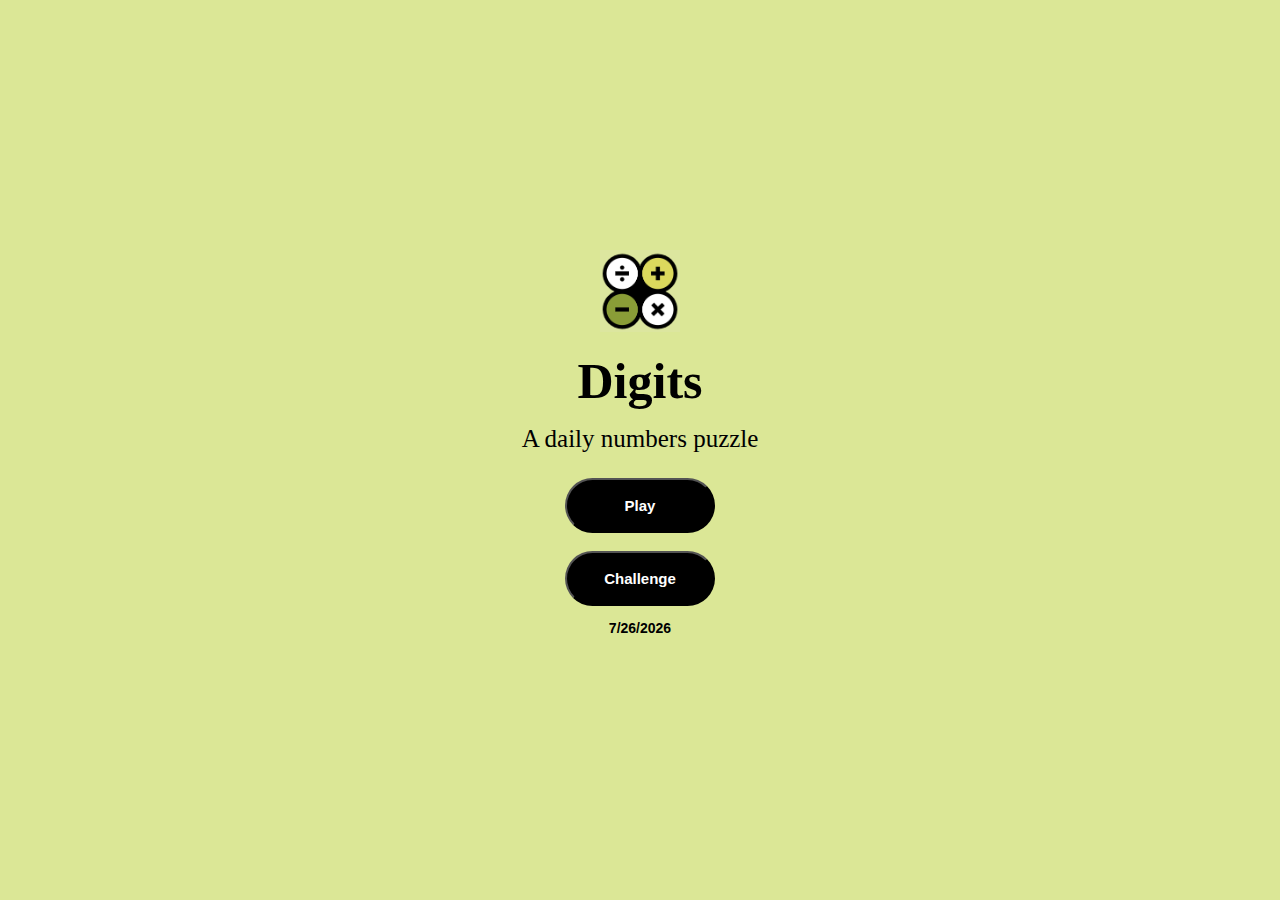
<file: index.html>
<!DOCTYPE html>
<html>

<link rel="stylesheet" href="style.css">

<head>
   <script src="https://ajax.googleapis.com/ajax/libs/jquery/3.6.4/jquery.min.js"></script>
   <script src="index.js"></script>


   <title>Digits</title>
   <link rel="icon" type="image/png" href="logo.png" />
</head>
<!-- Google tag (gtag.js) -->
<script async src="https://www.googletagmanager.com/gtag/js?id=G-F4DKLBGXQV"></script>
<script>
   window.dataLayer = window.dataLayer || [];
   function gtag() { dataLayer.push(arguments); }
   gtag('js', new Date());

   gtag('config', 'G-F4DKLBGXQV');
</script>

<body class="startScreen">
   <div class="center-screen">

      <img src="logo.png" class="logo">
      <h1 class="title"><b>Digits</b></h1>
      <p class="description">A daily numbers puzzle</p>
      <button class="play" onclick="location.href='game.html'">Play</button>
      <br>
      <button class="play" onclick="location.href='challenge.html'">Challenge</button>
      <p id="current_date"></p>
      <script>
         date = new Date();
         year = date.getFullYear();
         month = date.getMonth() + 1;
         day = date.getDate();
         document.getElementById("current_date").innerHTML = month + "/" + day + "/" + year;
      </script>
   </div>
</body>
</file>
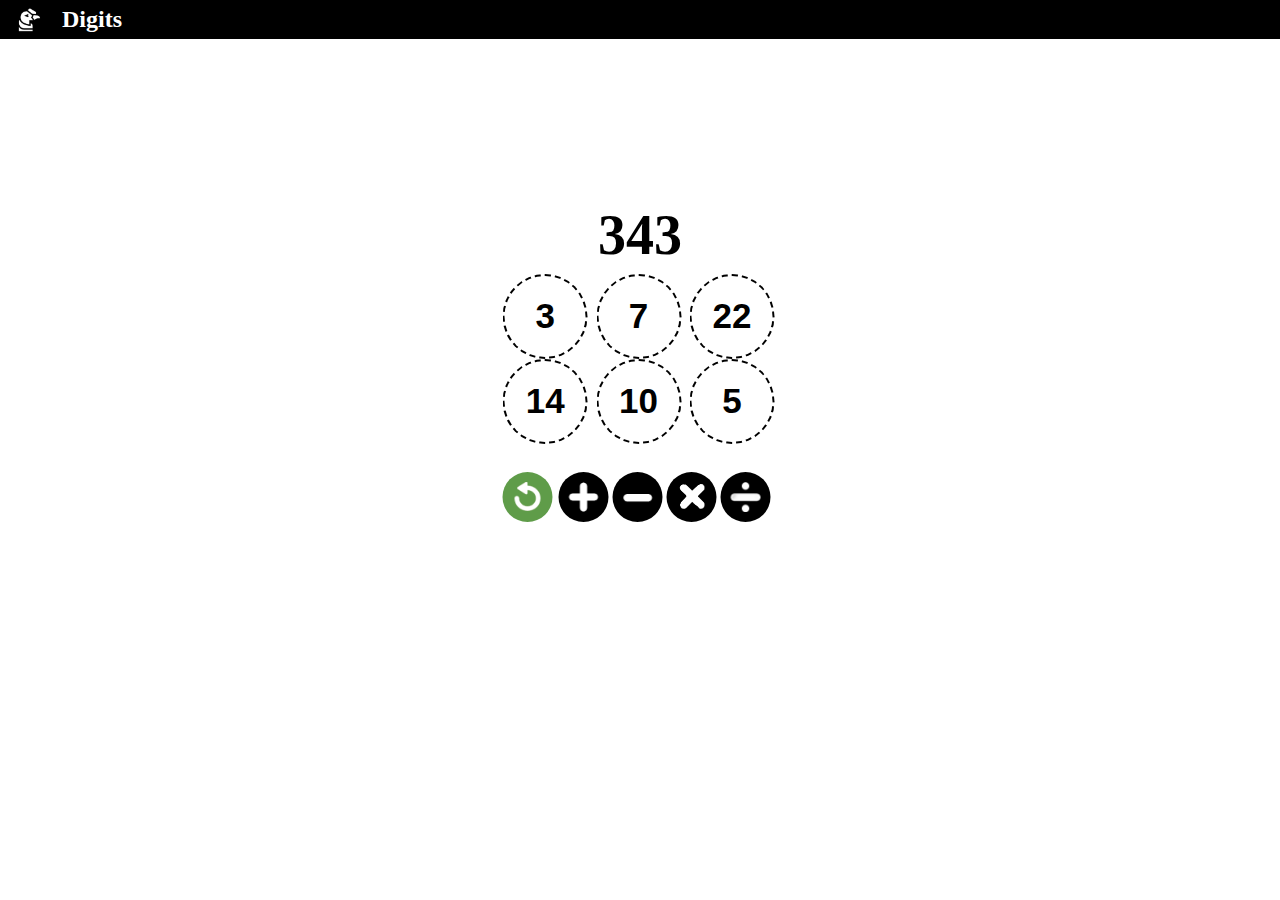
<file: challenge.html>
<!DOCTYPE html>
<html>

<link rel="stylesheet" href="style.css">

<head>
   <script src="https://ajax.googleapis.com/ajax/libs/jquery/3.6.4/jquery.min.js"></script>
   <script src="index.js"></script>
   <title>Digits</title>
   <link rel="icon" type="image/png" href="logo.png" />
</head>
<!-- Google tag (gtag.js) -->
<script async src="https://www.googletagmanager.com/gtag/js?id=G-F4DKLBGXQV"></script>
<script>
   window.dataLayer = window.dataLayer || [];
   function gtag() { dataLayer.push(arguments); }
   gtag('js', new Date());

   gtag('config', 'G-F4DKLBGXQV');
</script>

<body>

   <ul>
      <li><img class="topLogo" src="conderlogo.png"></li>
      <li><a href="index.html">Digits</a></li>
   </ul>

   <div class="playArea">
      <h1 id="targetNumber">0</h1>
      <button class="unselectedNum numButton" id="button1" onclick="changeClass(this.id);">0</button>
      <button class="unselectedNum numButton" id="button2" onclick="changeClass(this.id);"><b>2</b></button>
      <button class="unselectedNum numButton" id="button3" onclick="changeClass(this.id);"><b>6</b></button>
      <br>
      <button class="unselectedNum numButton" id="button4" onclick="changeClass(this.id);"><b>9</b></button>
      <button class="unselectedNum numButton" id="button5" onclick="changeClass(this.id);"><b>1</b></button>
      <button class="unselectedNum numButton" id="button6" onclick="changeClass(this.id);"><b>22</b></button>
      <br>
      <br>
      <button class="undoButton" id="undoButton" onclick="changeClass(this.id);"><img src="undosign.png"
            class="undoImage"></button>
      <button class="unselectedSymbol symbolButton" id="plusButton" onclick="changeClass(this.id);"><img
            src="plussign.png" class="plusImage"></button>
      <button class="unselectedSymbol symbolButton" id="minusButton" onclick="changeClass(this.id);"><img
            src="minussign.png" class="minusImage"></button>
      <button class="unselectedSymbol symbolButton" id="timesButton" onclick="changeClass(this.id);"><img
            src="timessign.png" class="timesImage"></button>
      <button class="unselectedSymbol symbolButton" id="divideButton" onclick="changeClass(this.id);"><img
            src="dividesign.png" class="divideImage"></button>
   </div>

   <script>challenge();</script>


</body>

</html>
</file>
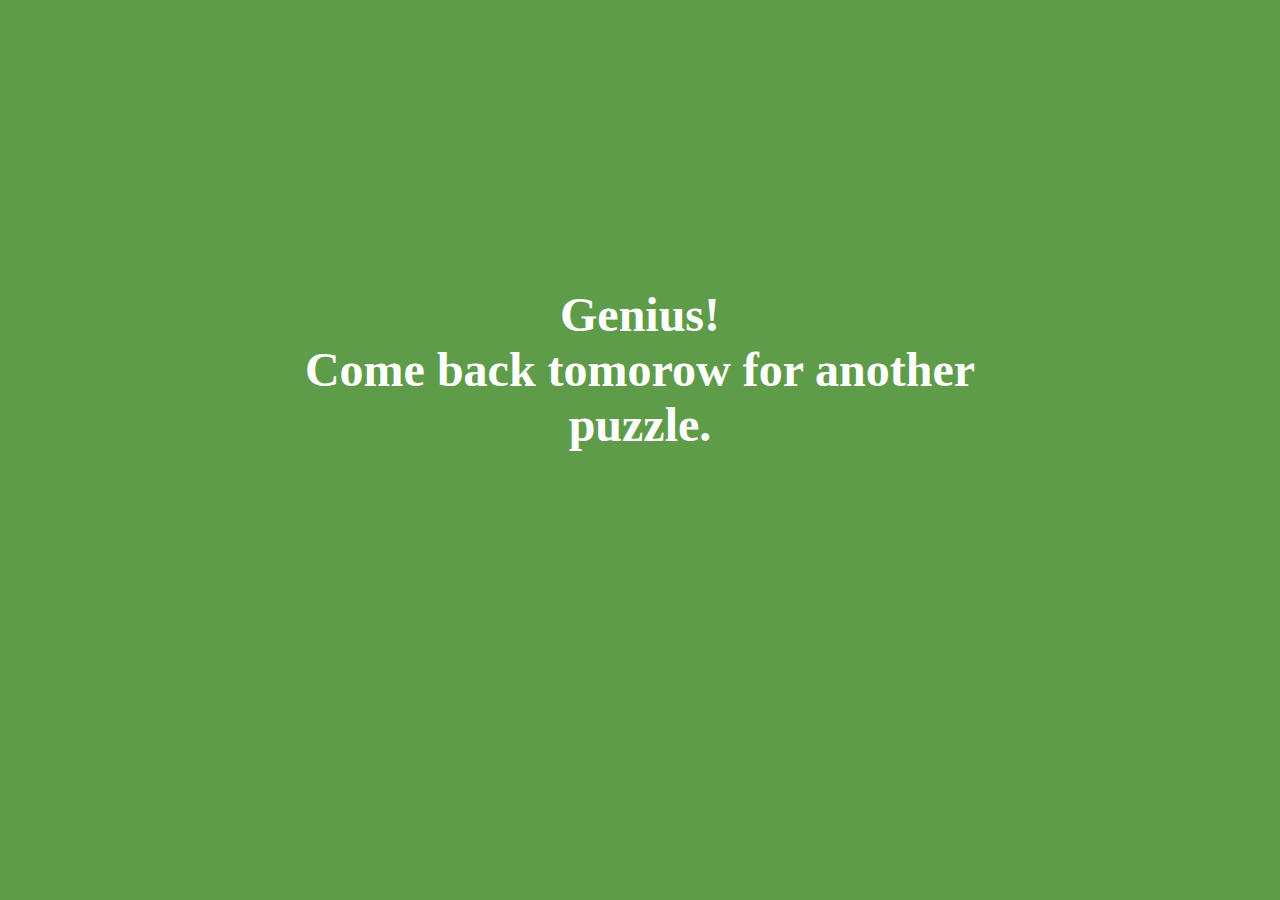
<file: end.html>
<!DOCTYPE html>
<html>

<link rel="stylesheet" href="style.css">

<head>
   <script src="https://ajax.googleapis.com/ajax/libs/jquery/3.6.4/jquery.min.js"></script>
   <script>setTimeout(() => { window.location.href = "index.html"; }, 6000);</script>


   <title>Digits</title>
   <link rel="icon" type="image/png" href="logo.png" />
</head>
<!-- Google tag (gtag.js) -->
<script async src="https://www.googletagmanager.com/gtag/js?id=G-F4DKLBGXQV"></script>
<script>
   window.dataLayer = window.dataLayer || [];
   function gtag() { dataLayer.push(arguments); }
   gtag('js', new Date());

   gtag('config', 'G-F4DKLBGXQV');
</script>

<body class="endScreen">
   <br>
   <p class="winText">Genius!<br>Come back tomorow for another puzzle.</p>
</body>
</file>
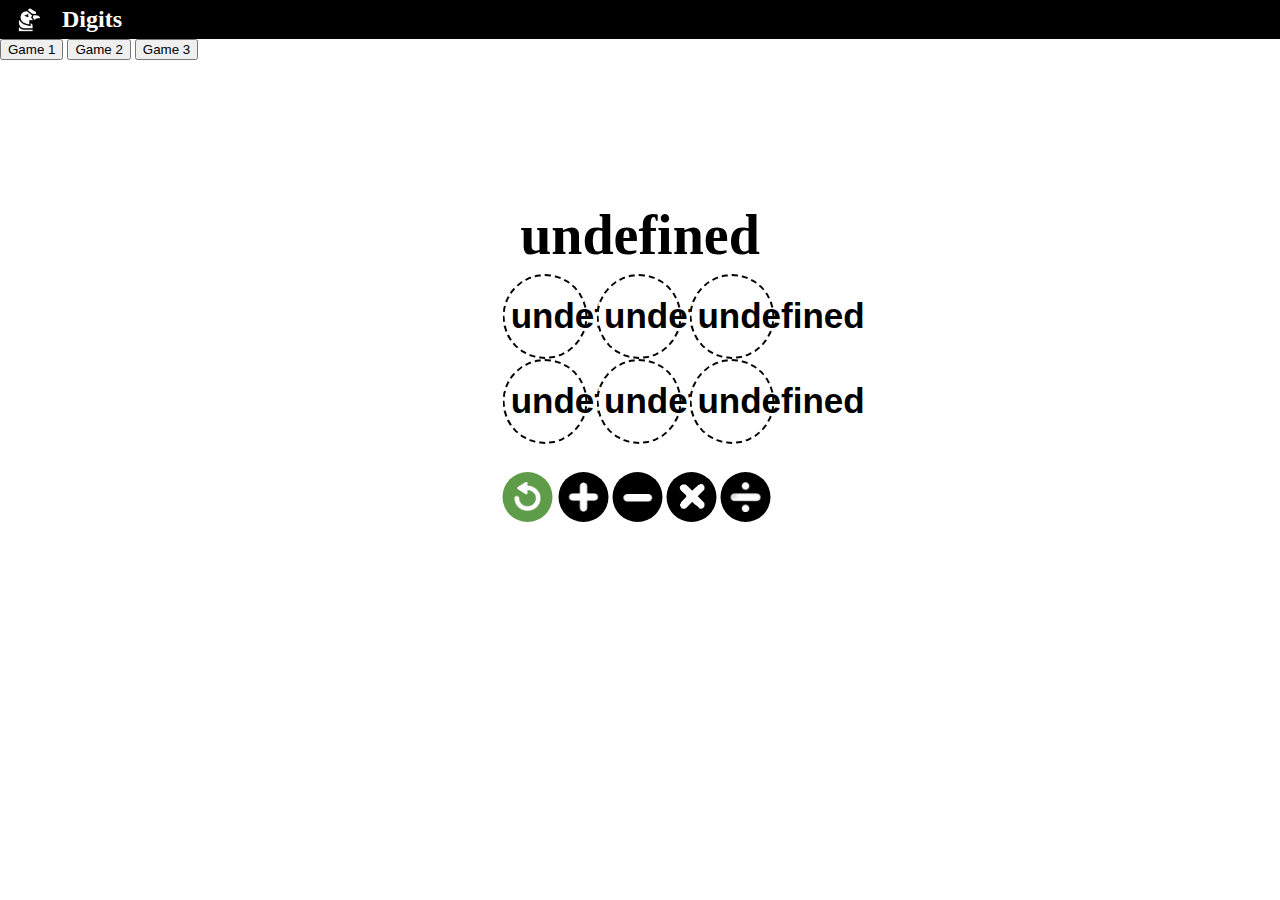
<file: game.html>
<!DOCTYPE html>
<html>

<link rel="stylesheet" href="style.css">

<head>
      <script src="https://ajax.googleapis.com/ajax/libs/jquery/3.6.4/jquery.min.js"></script>
      <script src="index.js"></script>
      <title>Digits</title>
      <link rel="icon" type="image/png" href="logo.png" />
</head>
<!-- Google tag (gtag.js) -->
<script async src="https://www.googletagmanager.com/gtag/js?id=G-F4DKLBGXQV"></script>
<script>
      window.dataLayer = window.dataLayer || [];
      function gtag() { dataLayer.push(arguments); }
      gtag('js', new Date());

      gtag('config', 'G-F4DKLBGXQV');
</script>

<body>

      <ul>
            <li><img class="topLogo" src="conderlogo.png"></li>
            <li><a href="index.html">Digits</a></li>
      </ul>
      <button class="tablink highlighted" onclick="window.location = 'game.html'">Game 1</button>
      <button class="tablink" onclick="window.location = 'game1.html'">Game 2</button>
      <button class="tablink" onclick="window.location = 'game2.html'">Game 3</button>

      <div class="playArea">
            <h1 id="targetNumber">0</h1>
            <button class="unselectedNum numButton" id="button1" onclick="changeClass(this.id);">0</button>
            <button class="unselectedNum numButton" id="button2" onclick="changeClass(this.id);"><b>2</b></button>
            <button class="unselectedNum numButton" id="button3" onclick="changeClass(this.id);"><b>6</b></button>
            <br>
            <button class="unselectedNum numButton" id="button4" onclick="changeClass(this.id);"><b>9</b></button>
            <button class="unselectedNum numButton" id="button5" onclick="changeClass(this.id);"><b>1</b></button>
            <button class="unselectedNum numButton" id="button6" onclick="changeClass(this.id);"><b>22</b></button>
            <br>
            <br>
            <button class="undoButton" id="undoButton" onclick="changeClass(this.id);"><img src="undosign.png"
                        class="undoImage"></button>
            <button class="unselectedSymbol symbolButton" id="plusButton" onclick="changeClass(this.id);"><img
                        src="plussign.png" class="plusImage"></button>
            <button class="unselectedSymbol symbolButton" id="minusButton" onclick="changeClass(this.id);"><img
                        src="minussign.png" class="minusImage"></button>
            <button class="unselectedSymbol symbolButton" id="timesButton" onclick="changeClass(this.id);"><img
                        src="timessign.png" class="timesImage"></button>
            <button class="unselectedSymbol symbolButton" id="divideButton" onclick="changeClass(this.id);"><img
                        src="dividesign.png" class="divideImage"></button>
      </div>

      <script>main(0);</script>


</body>

</html>
</file>
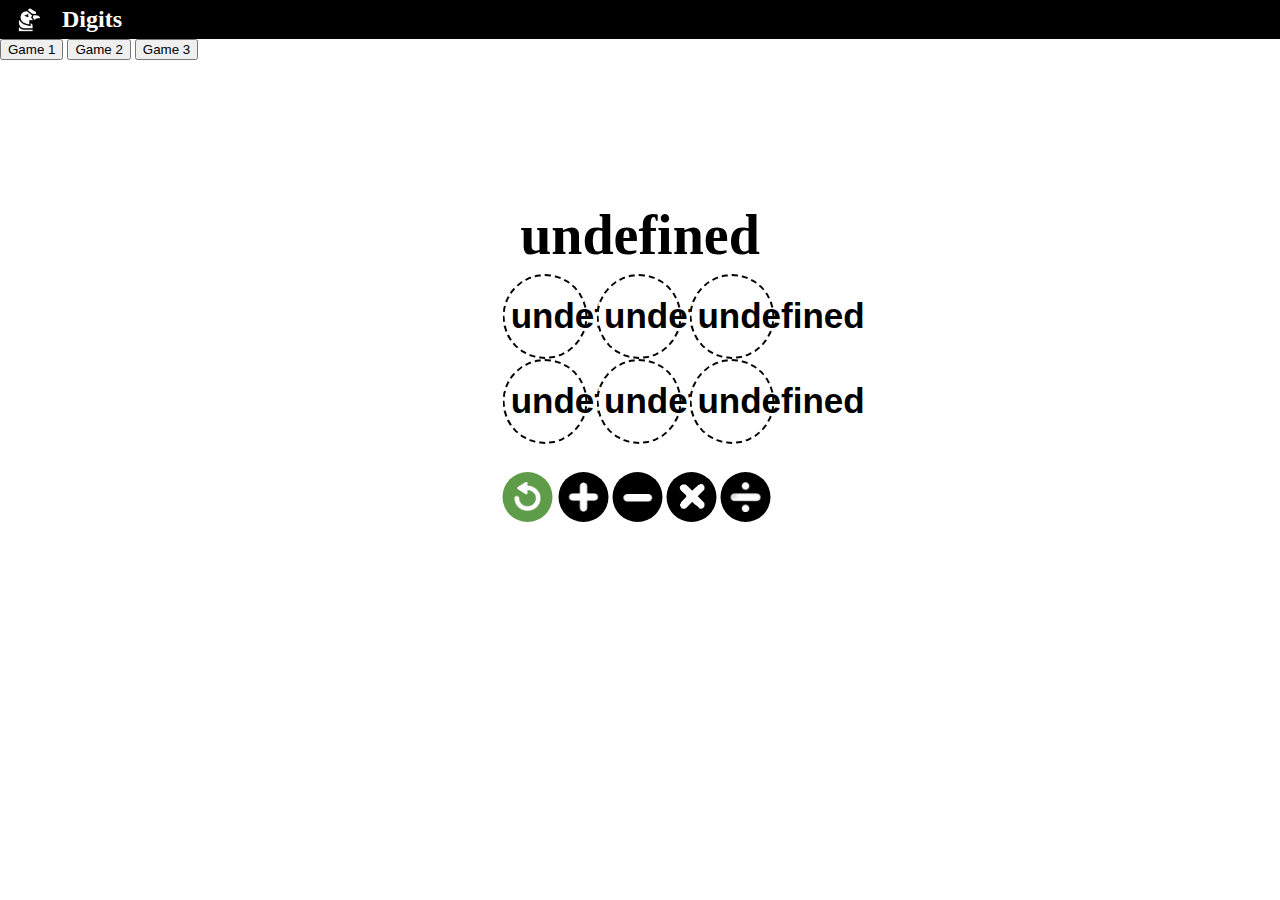
<file: game1.html>
<!DOCTYPE html>
<html>

<link rel="stylesheet" href="style.css">

<head>
      <script src="https://ajax.googleapis.com/ajax/libs/jquery/3.6.4/jquery.min.js"></script>
      <script src="index.js"></script>
      <title>Digits</title>
      <link rel="icon" type="image/png" href="logo.png" />
</head>
<!-- Google tag (gtag.js) -->
<script async src="https://www.googletagmanager.com/gtag/js?id=G-F4DKLBGXQV"></script>
<script>
      window.dataLayer = window.dataLayer || [];
      function gtag() { dataLayer.push(arguments); }
      gtag('js', new Date());

      gtag('config', 'G-F4DKLBGXQV');
</script>

<body>

      <ul>
            <li><img class="topLogo" src="conderlogo.png"></li>
            <li><a href="index.html">Digits</a></li>
      </ul>

      <button class="tablink" onclick="window.location = 'game.html'">Game 1</button>
      <button class="tablink highlighted" onclick="window.location = 'game1.html'">Game 2</button>
      <button class="tablink" onclick="window.location = 'game2.html'">Game 3</button>

      <div class="playArea">
            <h1 id="targetNumber">0</h1>
            <button class="unselectedNum numButton" id="button1" onclick="changeClass(this.id);">0</button>
            <button class="unselectedNum numButton" id="button2" onclick="changeClass(this.id);"><b>2</b></button>
            <button class="unselectedNum numButton" id="button3" onclick="changeClass(this.id);"><b>6</b></button>
            <br>
            <button class="unselectedNum numButton" id="button4" onclick="changeClass(this.id);"><b>9</b></button>
            <button class="unselectedNum numButton" id="button5" onclick="changeClass(this.id);"><b>1</b></button>
            <button class="unselectedNum numButton" id="button6" onclick="changeClass(this.id);"><b>22</b></button>
            <br>
            <br>
            <button class="undoButton" id="undoButton" onclick="changeClass(this.id);"><img src="undosign.png"
                        class="undoImage"></button>
            <button class="unselectedSymbol symbolButton" id="plusButton" onclick="changeClass(this.id);"><img
                        src="plussign.png" class="plusImage"></button>
            <button class="unselectedSymbol symbolButton" id="minusButton" onclick="changeClass(this.id);"><img
                        src="minussign.png" class="minusImage"></button>
            <button class="unselectedSymbol symbolButton" id="timesButton" onclick="changeClass(this.id);"><img
                        src="timessign.png" class="timesImage"></button>
            <button class="unselectedSymbol symbolButton" id="divideButton" onclick="changeClass(this.id);"><img
                        src="dividesign.png" class="divideImage"></button>
      </div>

      <script>main(1);</script>


</body>

</html>
</file>
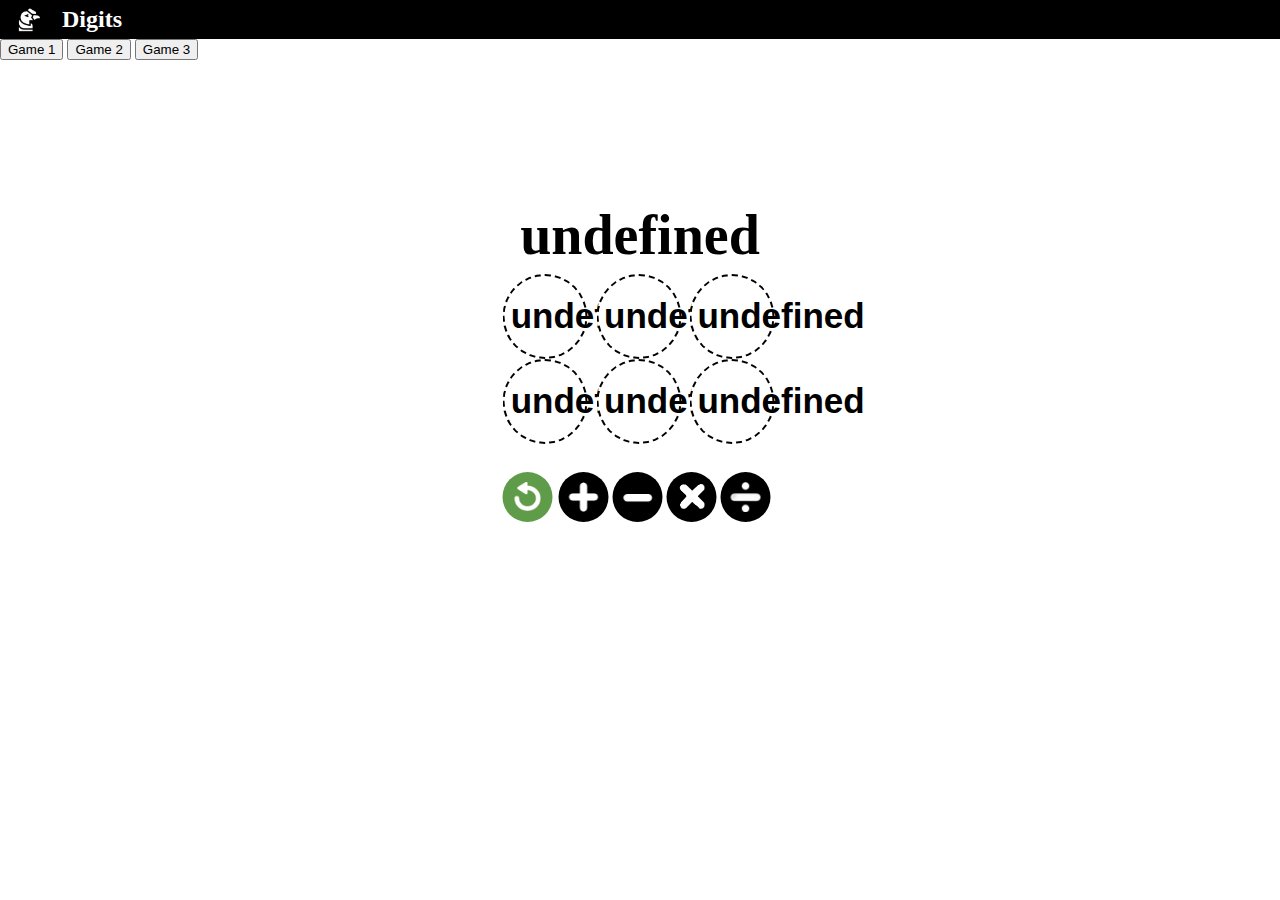
<file: game2.html>
<!DOCTYPE html>
<html>

<link rel="stylesheet" href="style.css">

<head>
      <script src="https://ajax.googleapis.com/ajax/libs/jquery/3.6.4/jquery.min.js"></script>
      <script src="index.js"></script>
      <title>Digits</title>
      <link rel="icon" type="image/png" href="logo.png" />
</head>
<!-- Google tag (gtag.js) -->
<script async src="https://www.googletagmanager.com/gtag/js?id=G-F4DKLBGXQV"></script>
<script>
      window.dataLayer = window.dataLayer || [];
      function gtag() { dataLayer.push(arguments); }
      gtag('js', new Date());

      gtag('config', 'G-F4DKLBGXQV');
</script>

<body>

      <ul>
            <li><img class="topLogo" src="conderlogo.png"></li>
            <li><a href="index.html">Digits</a></li>
      </ul>

      <button class="tablink" onclick="window.location = 'game.html'">Game 1</button>
      <button class="tablink" onclick="window.location = 'game1.html'">Game 2</button>
      <button class="tablink highlighted" onclick="window.location = 'game2.html'">Game 3</button>

      <div class="playArea">
            <h1 id="targetNumber">0</h1>
            <button class="unselectedNum numButton" id="button1" onclick="changeClass(this.id);">0</button>
            <button class="unselectedNum numButton" id="button2" onclick="changeClass(this.id);"><b>2</b></button>
            <button class="unselectedNum numButton" id="button3" onclick="changeClass(this.id);"><b>6</b></button>
            <br>
            <button class="unselectedNum numButton" id="button4" onclick="changeClass(this.id);"><b>9</b></button>
            <button class="unselectedNum numButton" id="button5" onclick="changeClass(this.id);"><b>1</b></button>
            <button class="unselectedNum numButton" id="button6" onclick="changeClass(this.id);"><b>22</b></button>
            <br>
            <br>
            <button class="undoButton" id="undoButton" onclick="changeClass(this.id);"><img src="undosign.png"
                        class="undoImage"></button>
            <button class="unselectedSymbol symbolButton" id="plusButton" onclick="changeClass(this.id);"><img
                        src="plussign.png" class="plusImage"></button>
            <button class="unselectedSymbol symbolButton" id="minusButton" onclick="changeClass(this.id);"><img
                        src="minussign.png" class="minusImage"></button>
            <button class="unselectedSymbol symbolButton" id="timesButton" onclick="changeClass(this.id);"><img
                        src="timessign.png" class="timesImage"></button>
            <button class="unselectedSymbol symbolButton" id="divideButton" onclick="changeClass(this.id);"><img
                        src="dividesign.png" class="divideImage"></button>
      </div>

      <script>main(2);</script>


</body>

</html>
</file>
<file: style.css>
body {
   background-color: white;
   margin: 0px;
}

.unselectedNum {
   background-color: white;
   border-radius: 50px;
   border-style: dashed;
   border-width: 0.08em;
   border-color: black;
   color: black;
}

.selectedNum {
   background-color: #5F9C49;
   border-radius: 50px;
   border-width: 0px;
   color: white;
   -webkit-animation: buttonAnim 0.3s;
   animation: buttonAnim 0.3s;
}

.numButton {
   transform: scale(1);
   width: 85px;
   height: 85px;
   font-size: 35px;
   margin-left: 2.2px;
   margin-right: 2.2px;
   font-weight: bold;
}

.unselectedSymbol {
   background-color: black;
   color: white;
}

.selectedSymbol {
   background-color: #5F9C49;
   color: white;
   -webkit-animation: buttonAnim 0.2s;
   animation: buttonAnim 0.2s;
}

.symbolButton {
   border-radius: 50px;
   border-width: 0px;
   width: 50px;
   height: 50px;
   font-size: 35px;
   margin-left: 0px;
   margin-right: 0px;
   vertical-align: top;
   margin-top: 10px;
}


br {
   display: block;
   content: "";
   margin-top: 15px;
}

.plusImage {
   width: 30px;
   height: 30px;
   margin-top: 8px;
}

.minusImage {
   width: 30px;
   height: 10px;
   margin-bottom: 6px;
}

.divideImage {
   width: 30px;
   height: 30px;
   margin-top: 8px;
}

.timesImage {
   width: 25px;
   height: 25px;
   margin-top: 8px;
}

.undoButton {
   background-color: #5F9C49;
   border-radius: 50px;
   border-width: 0px;
   width: 50px;
   height: 50px;
   font-size: 35px;
   margin-left: 2px;
   margin-right: 2px;
   vertical-align: top;
   margin-top: 10px;

}

.undoImage {
   width: 26px;
   height: 29px;
   margin-top: 8px;
}

#targetNumber {
   color: black;
   font-size: 56px;
   text-align: center;
   font-weight: bold;
   margin-bottom: 7px;
}

.playArea {
   width: 279px;
   height: 210px;
   position: absolute;
   top: 30%;
   left: 50%;
   transform: translate(-50%, -50%);

   justify-content: center;
   align-items: center;
   margin-top: 0px;


}

.center-screen {
   /* Set the dimensions of your div */
   width: 300px;
   height: 400px;

   /* Center the div */
   position: absolute;
   top: 50%;
   left: 50%;
   transform: translate(-50%, -50%);

   display: flex;
   justify-content: center;
   align-items: center;
   flex-direction: column;

}

.title {
   font-weight: bold;
   font-size: 50px;
   align-self: center;
   font-family: 'Times New Roman', Times, serif;
   margin-bottom: 0;
   margin-top: 20px;
}

.startScreen {
   background-color: #DBE796;
   height: 100%;
   margin: 0;
   padding: 0;
}

.logo {
   height: 80px;
   width: 80px;
   height: auto;
   -webkit-animation: logoanim 200s;
   animation: logoanim 200s;
}

.description {
   font-size: 25px;
   align-self: center;
   font-family: 'Times New Roman', Times, serif;
   margin-top: 15px;
}

.play {
   border-radius: 30px;
   width: 150px;
   height: 100px;
   background-color: black;
   color: white;
   font-weight: bold;
   font-size: 15px;
   margin-top: 0px;
}

#current_date {
   font-family: 'Franklin Gothic Medium', 'Arial Narrow', Arial, sans-serif;
   font-weight: bolder;
   font-size: 14px;
}

ul {
   list-style-type: none;
   margin: 0;
   padding: 0;
   overflow: hidden;
   background-color: black;
}

li {
   float: left;
}

li a {
   display: block;
   color: white;
   text-align: center;
   text-decoration: none;
   font-size: 24px;
   font-family: 'Times New Roman', Times, monospace;
   font-weight: bolder;
   margin-top: 6px;
   margin-left: 17px;
   margin-right: 10px;
}

.topLogo {
   width: 35px;
   margin-top: 3px;
   margin-left: 10px;
}

@keyframes buttonAnim {
   0% {
      transform: scale(1);
   }

   30% {
      transform: scale(0.95);
   }

   60% {
      transform: scale(1.05);
   }

   100% {}
}

.gettingUsed {
   -webkit-animation: fadeAway 0.5s;
   animation: fadeAway 0.5s forwards;

}

.gettingChanged {
   -webkit-animation: inflate 0.5s;
   animation: inflate 0.5s;
}

@keyframes fadeAway {

   0% {
      transform: scale(0.8);
   }


   100% {
      transform: scale(0);
   }

}

@keyframes inflate {

   0% {
      transform: scale(1);
   }


   50% {
      transform: scale(1.3);
   }

   100% {
      transform: scale(1);
   }

}

.match {
   -webkit-animation: levelUp 3s;
   animation: levelUp 2s;
}

@keyframes levelUp {
   0% {
      transform: scale(1);
   }

   30% {
      transform: scale(2);
   }

   100% {
      rotate: 360deg;
   }
}

@keyframes fillScreen {

   0% {
      transform: scale(1);
   }

   5% {
      transform: scale(1.2);
   }

   10% {
      transform: scale(1);
   }

   30% {
      transform: scale(0.8);
   }

   40% {
      transform: scale(1.2);
   }

   55% {
      transform: scale(0.5);
   }

   100% {
      transform: scale(300);

   }

}

.winText {
   font-size: 48px;
   color: white;
   font-weight: bold;
   text-align: center;
   font-family: 'Times New Roman', Times, serif;
   -webkit-animation: revealText 3s;
   animation: revealText 3s;
}

.endScreen {
   background-color: #5F9C49;
   /* Set the dimensions of your div */
   width: 700px;
   height: 425px;

   /* Center the div */
   position: absolute;
   top: 40%;
   left: 50%;
   transform: translate(-50%, -50%);

   display: flex;
   justify-content: center;
   align-items: center;
   flex-direction: column;
}

@keyframes revealText {

   0% {
      transform: scale(0);
   }

   80% {
      transform: scale(1.5);
   }

   100% {
      transform: scale(1);
   }

}
</file>
